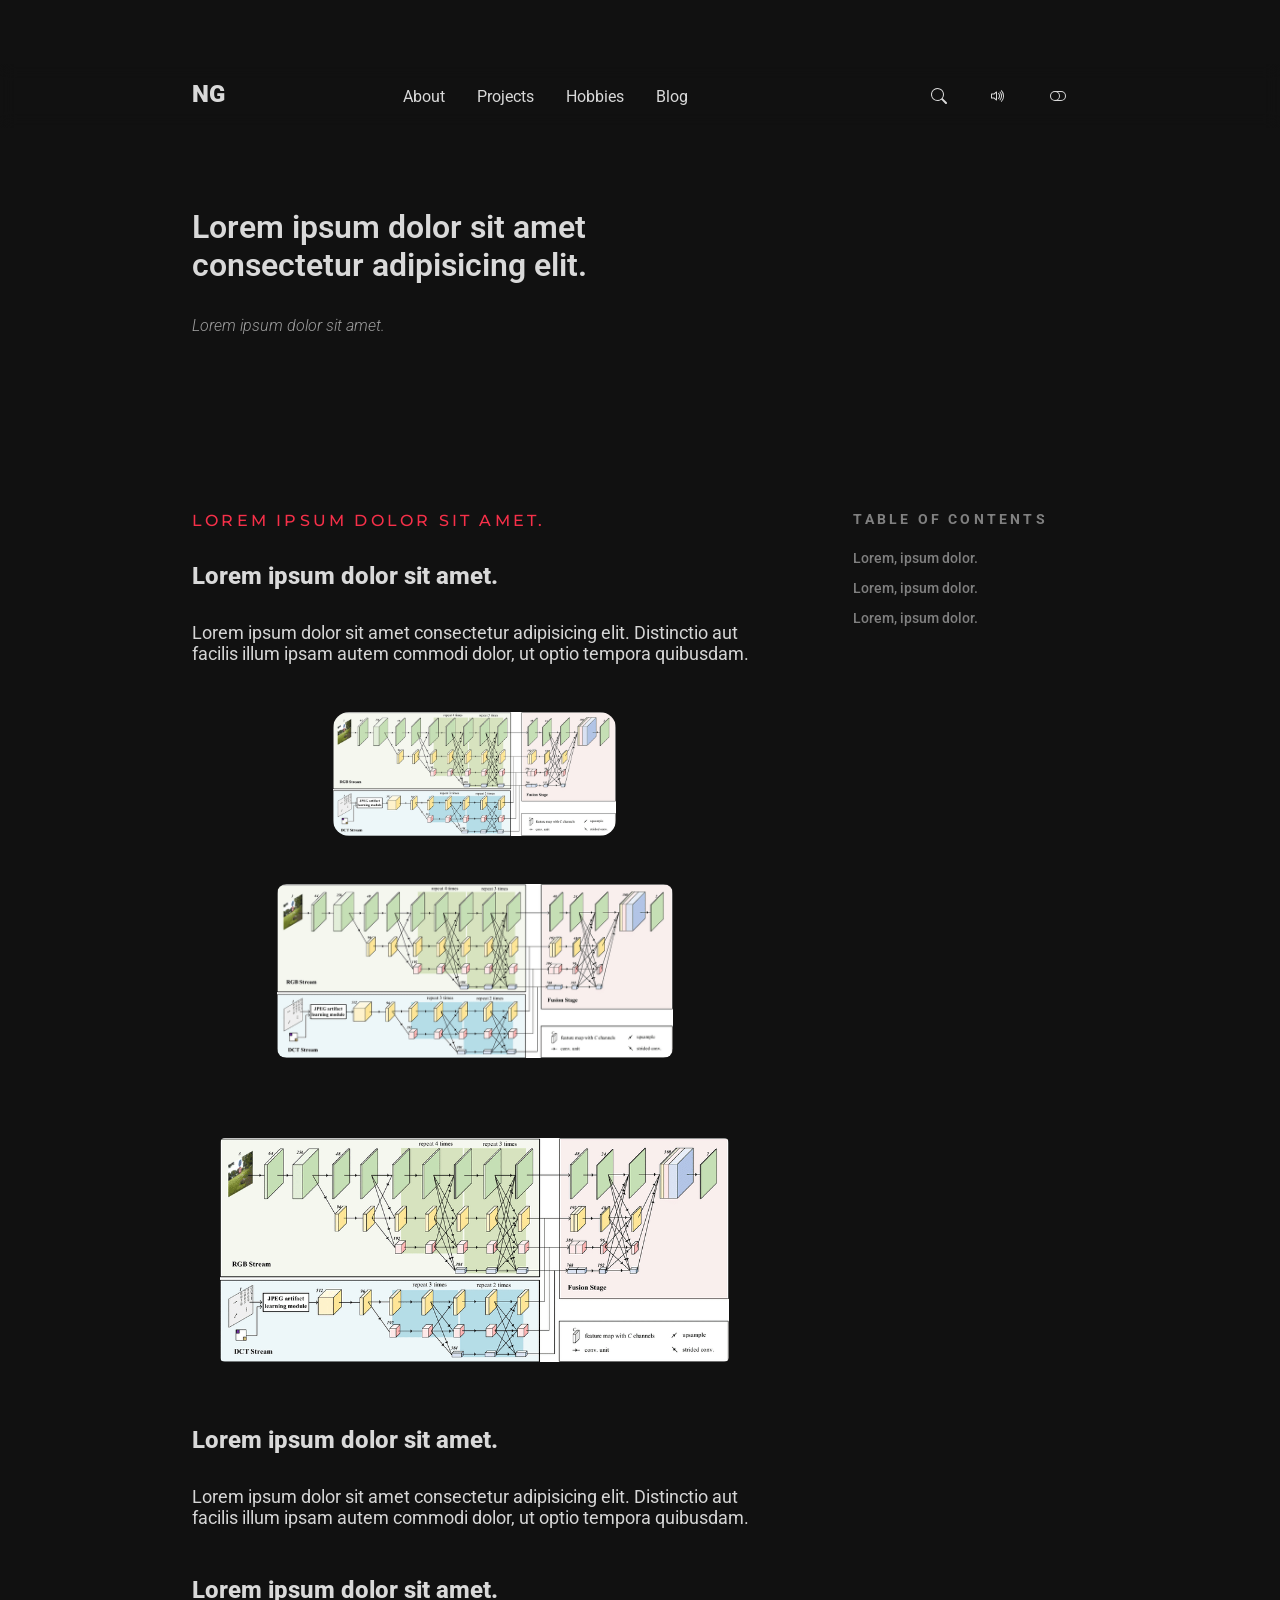
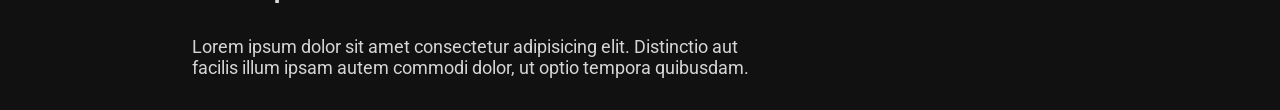
<file: pages/about/about-me.html>
<!doctype html>
<html lang="en">
  <head>
    <meta charset="UTF-8" />
    <meta name="viewport" content="width=device-width, initial-scale=1.0" />
    <title>3D reconstruction</title>
    <link rel="preconnect" href="https://fonts.googleapis.com" />
    <link rel="preconnect" href="https://fonts.gstatic.com" crossorigin />
    <link rel="preconnect" href="https://fonts.googleapis.com" />
    <link rel="preconnect" href="https://fonts.gstatic.com" crossorigin />
    <link
      href="https://fonts.googleapis.com/css2?family=Montserrat:ital,wght@0,100..900;1,100..900&family=Roboto:ital,wght@0,100..900;1,100..900&display=swap"
      rel="stylesheet"
    />
    <link rel="stylesheet" href="../../index.css" />
  </head>
  <body>
    <div class="nav-container">
      <nav>
        <div class="nav-logo-container">
          <div class="nav-logo">NG</div>
        </div>
        <ul class="nav-main">
          <li><a href="../../pages/about/about-me.html">About</a></li>
          <li><a href="#projects">Projects</a></li>
          <li><a href="../../pages/hobbies/hobbies.html">Hobbies</a></li>
          <li><a href="../../pages/blog/blog-home-page.html">Blog</a></li>
        </ul>
        <ul class="nav-icons">
          <div class="icons search">
            <svg
              xmlns="http://www.w3.org/2000/svg"
              width="16"
              height="16"
              fill="currentColor"
              class="bi bi-search"
              viewBox="0 0 16 16"
            >
              <path
                d="M11.742 10.344a6.5 6.5 0 1 0-1.397 1.398h-.001q.044.06.098.115l3.85 3.85a1 1 0 0 0 1.415-1.414l-3.85-3.85a1 1 0 0 0-.115-.1zM12 6.5a5.5 5.5 0 1 1-11 0 5.5 5.5 0 0 1 11 0"
              />
            </svg>
          </div>
          <div class="icons volume">
            <svg
              xmlns="http://www.w3.org/2000/svg"
              width="16"
              height="16"
              fill="currentColor"
              class="bi bi-volume-up"
              viewBox="0 0 16 16"
            >
              <path
                d="M11.536 14.01A8.47 8.47 0 0 0 14.026 8a8.47 8.47 0 0 0-2.49-6.01l-.708.707A7.48 7.48 0 0 1 13.025 8c0 2.071-.84 3.946-2.197 5.303z"
              />
              <path
                d="M10.121 12.596A6.48 6.48 0 0 0 12.025 8a6.48 6.48 0 0 0-1.904-4.596l-.707.707A5.48 5.48 0 0 1 11.025 8a5.48 5.48 0 0 1-1.61 3.89z"
              />
              <path
                d="M10.025 8a4.5 4.5 0 0 1-1.318 3.182L8 10.475A3.5 3.5 0 0 0 9.025 8c0-.966-.392-1.841-1.025-2.475l.707-.707A4.5 4.5 0 0 1 10.025 8M7 4a.5.5 0 0 0-.812-.39L3.825 5.5H1.5A.5.5 0 0 0 1 6v4a.5.5 0 0 0 .5.5h2.325l2.363 1.89A.5.5 0 0 0 7 12zM4.312 6.39 6 5.04v5.92L4.312 9.61A.5.5 0 0 0 4 9.5H2v-3h2a.5.5 0 0 0 .312-.11"
              />
            </svg>
          </div>
          <div class="icons theme">
            <svg
              xmlns="http://www.w3.org/2000/svg"
              width="16"
              height="16"
              fill="currentColor"
              class="bi bi-toggle-off"
              viewBox="0 0 16 16"
            >
              <path
                d="M11 4a4 4 0 0 1 0 8H8a5 5 0 0 0 2-4 5 5 0 0 0-2-4zm-6 8a4 4 0 1 1 0-8 4 4 0 0 1 0 8M0 8a5 5 0 0 0 5 5h6a5 5 0 0 0 0-10H5a5 5 0 0 0-5 5"
              />
            </svg>
          </div>
        </ul>
      </nav>
    </div>

    <div class="main-container">
      <div class="blog-title">
        Lorem ipsum dolor sit amet consectetur adipisicing elit.
      </div>
      <div class="blog-subtitle">Lorem ipsum dolor sit amet.</div>
      <div class="sidebar-divide-container">
        <div class="blog-content-container">
          <h2 class="blog-subheading">Lorem ipsum dolor sit amet.</h2>
          <h3 id="1" class="blog-subsubheading">Lorem ipsum dolor sit amet.</h3>
          <p class="blog-paragraph">
            Lorem ipsum dolor sit amet consectetur adipisicing elit. Distinctio
            aut facilis illum ipsam autem commodi dolor, ut optio tempora
            quibusdam.
          </p>
          <div class="blog-image-container">
            <img
              src="../../assets/images/catnet.png"
              alt=""
              class="blog-image-small"
            />
          </div>
          <div class="blog-image-container">
            <img
              src="../../assets/images/catnet.png"
              alt=""
              class="blog-image-medium"
            />
          </div>
          <div class="blog-image-container">
            <img
              src="../../assets/images/catnet.png"
              alt=""
              class="blog-image-large"
            />
          </div>
          <h3 id="2" class="blog-subsubheading">Lorem ipsum dolor sit amet.</h3>
          <p class="blog-paragraph">
            Lorem ipsum dolor sit amet consectetur adipisicing elit. Distinctio
            aut facilis illum ipsam autem commodi dolor, ut optio tempora
            quibusdam.
          </p>
          <h3 id="3" class="blog-subsubheading">Lorem ipsum dolor sit amet.</h3>
          <p class="blog-paragraph">
            Lorem ipsum dolor sit amet consectetur adipisicing elit. Distinctio
            aut facilis illum ipsam autem commodi dolor, ut optio tempora
            quibusdam.
          </p>
        </div>
        <div class="sidebar-container">
          <div class="table-of-contents">
            <h3 class="toc-heading">Table Of Contents</h3>
            <ul class="toc-list">
              <a href="#1"><li class="toc-items">Lorem, ipsum dolor.</li></a>
              <a href="#2"> <li class="toc-items">Lorem, ipsum dolor.</li> </a>
              <a href="#3"> <li class="toc-items">Lorem, ipsum dolor.</li> </a>
            </ul>
          </div>
        </div>
      </div>
    </div>
  </body>
</html>
</file>
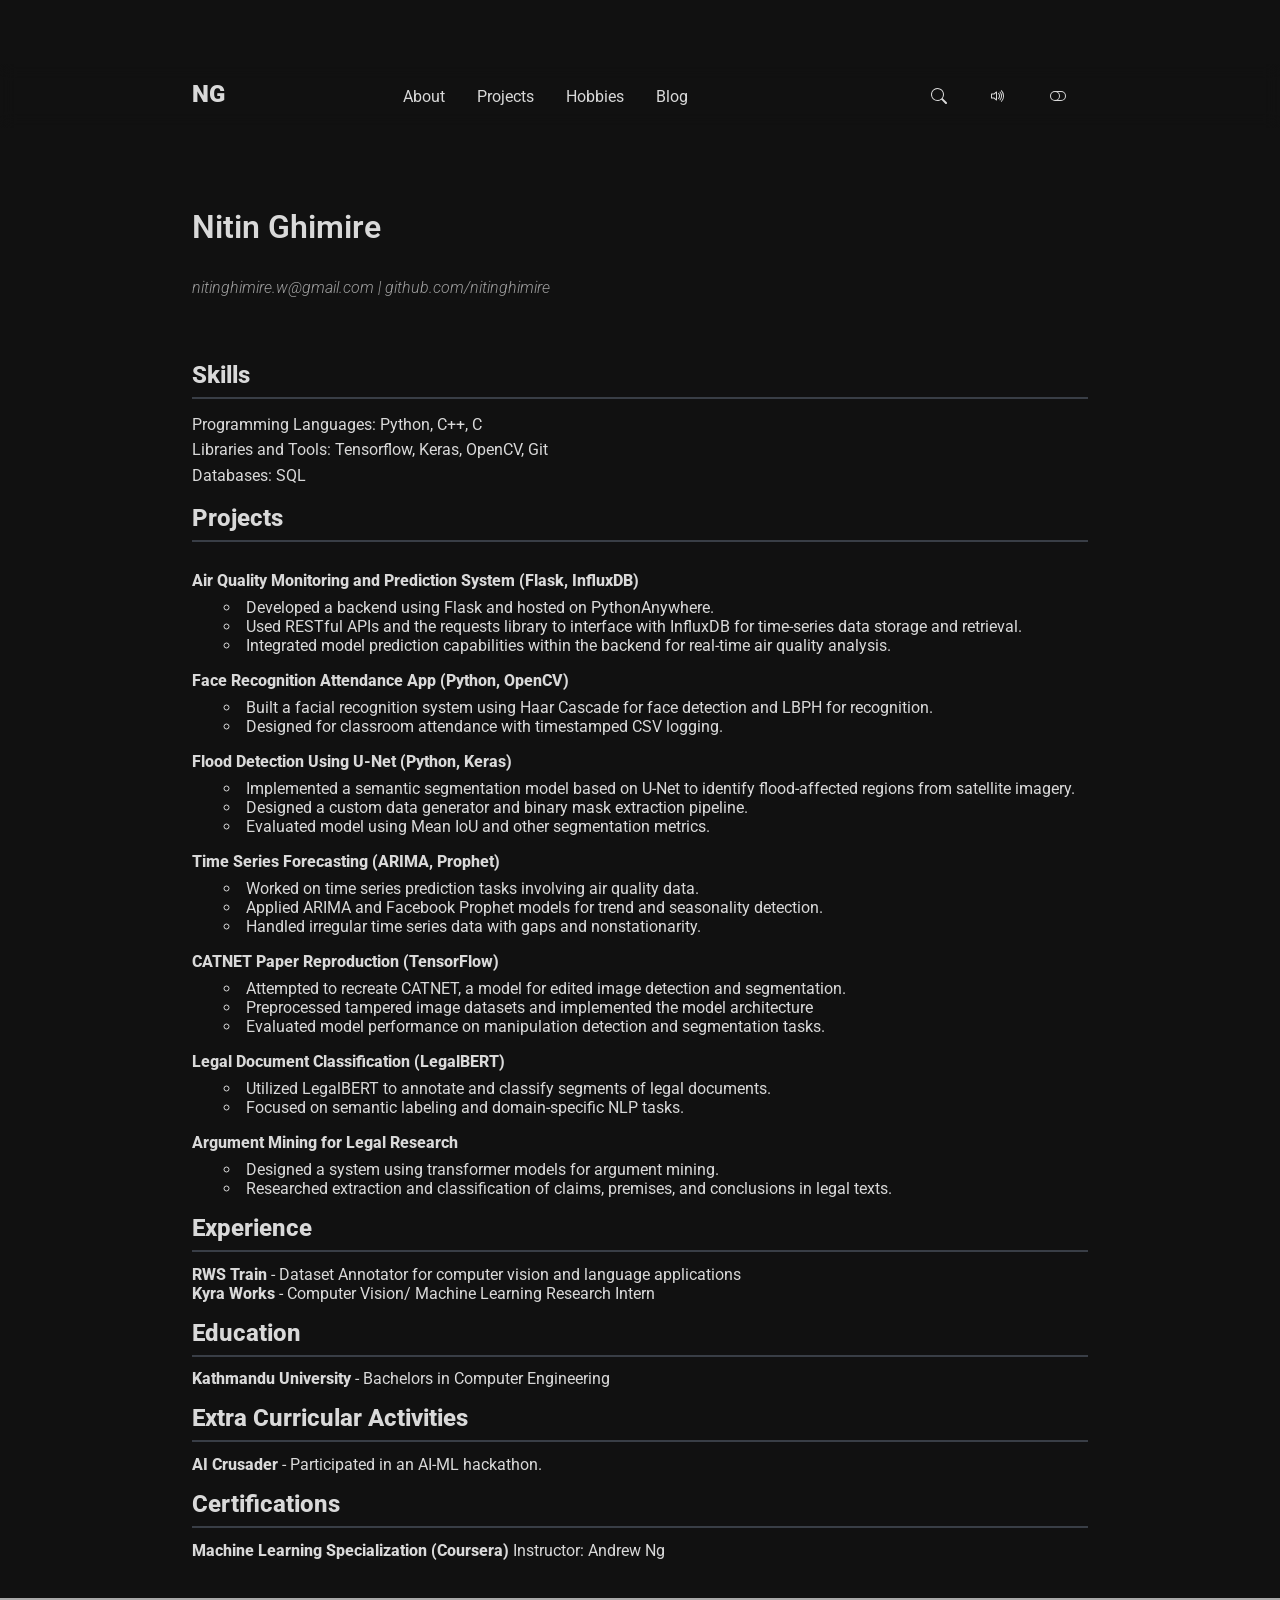
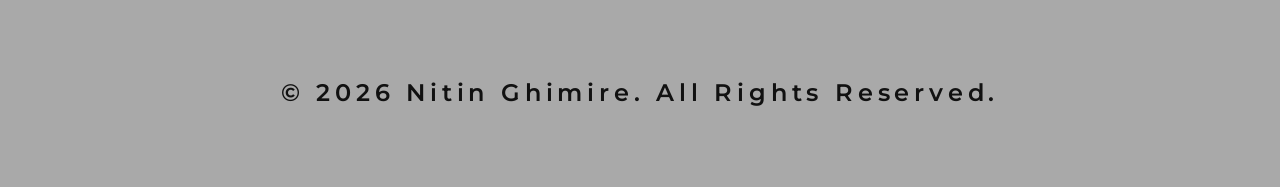
<file: pages/resume/resume.html>
<!doctype html>
<html lang="en">
  <head>
    <meta charset="UTF-8" />
    <meta name="viewport" content="width=device-width, initial-scale=1.0" />
    <title>3D reconstruction</title>
    <link rel="preconnect" href="https://fonts.googleapis.com" />
    <link rel="preconnect" href="https://fonts.gstatic.com" crossorigin />
    <link rel="preconnect" href="https://fonts.googleapis.com" />
    <link rel="preconnect" href="https://fonts.gstatic.com" crossorigin />
    <link
      href="https://fonts.googleapis.com/css2?family=Montserrat:ital,wght@0,100..900;1,100..900&family=Roboto:ital,wght@0,100..900;1,100..900&display=swap"
      rel="stylesheet"
    />
    <link rel="stylesheet" href="../../index.css" />
  </head>
  <body>
    <div class="nav-container">
      <nav>
        <div class="nav-logo-container">
          <div class="nav-logo">NG</div>
        </div>
        <ul class="nav-main">
          <li><a href="../../pages/about/about-me.html">About</a></li>
          <li><a href="#projects">Projects</a></li>
          <li><a href="../../pages/hobbies/hobbies.html">Hobbies</a></li>
          <li><a href="../../pages/blog/blog-home-page.html">Blog</a></li>
        </ul>
        <ul class="nav-icons">
          <div class="icons search">
            <svg
              xmlns="http://www.w3.org/2000/svg"
              width="16"
              height="16"
              fill="currentColor"
              class="bi bi-search"
              viewBox="0 0 16 16"
            >
              <path
                d="M11.742 10.344a6.5 6.5 0 1 0-1.397 1.398h-.001q.044.06.098.115l3.85 3.85a1 1 0 0 0 1.415-1.414l-3.85-3.85a1 1 0 0 0-.115-.1zM12 6.5a5.5 5.5 0 1 1-11 0 5.5 5.5 0 0 1 11 0"
              />
            </svg>
          </div>
          <div class="icons volume">
            <svg
              xmlns="http://www.w3.org/2000/svg"
              width="16"
              height="16"
              fill="currentColor"
              class="bi bi-volume-up"
              viewBox="0 0 16 16"
            >
              <path
                d="M11.536 14.01A8.47 8.47 0 0 0 14.026 8a8.47 8.47 0 0 0-2.49-6.01l-.708.707A7.48 7.48 0 0 1 13.025 8c0 2.071-.84 3.946-2.197 5.303z"
              />
              <path
                d="M10.121 12.596A6.48 6.48 0 0 0 12.025 8a6.48 6.48 0 0 0-1.904-4.596l-.707.707A5.48 5.48 0 0 1 11.025 8a5.48 5.48 0 0 1-1.61 3.89z"
              />
              <path
                d="M10.025 8a4.5 4.5 0 0 1-1.318 3.182L8 10.475A3.5 3.5 0 0 0 9.025 8c0-.966-.392-1.841-1.025-2.475l.707-.707A4.5 4.5 0 0 1 10.025 8M7 4a.5.5 0 0 0-.812-.39L3.825 5.5H1.5A.5.5 0 0 0 1 6v4a.5.5 0 0 0 .5.5h2.325l2.363 1.89A.5.5 0 0 0 7 12zM4.312 6.39 6 5.04v5.92L4.312 9.61A.5.5 0 0 0 4 9.5H2v-3h2a.5.5 0 0 0 .312-.11"
              />
            </svg>
          </div>
          <div class="icons theme">
            <svg
              xmlns="http://www.w3.org/2000/svg"
              width="16"
              height="16"
              fill="currentColor"
              class="bi bi-toggle-off"
              viewBox="0 0 16 16"
            >
              <path
                d="M11 4a4 4 0 0 1 0 8H8a5 5 0 0 0 2-4 5 5 0 0 0-2-4zm-6 8a4 4 0 1 1 0-8 4 4 0 0 1 0 8M0 8a5 5 0 0 0 5 5h6a5 5 0 0 0 0-10H5a5 5 0 0 0-5 5"
              />
            </svg>
          </div>
        </ul>
      </nav>
    </div>

    <div class="main-container">
      <div class="blog-title">Nitin Ghimire</div>
      <div class="blog-subtitle" style="margin-bottom: 1rem">
        nitinghimire.w@gmail.com |
        <a href="https://github.com/nitinghimire">github.com/nitinghimire</a>
      </div>
      <div class="sidebar-divide-container" style="margin-top: 3rem">
        <div class="blog-content-container">
          <!-- <h2 class="blog-subheading">Lorem ipsum dolor sit amet.</h2> -->
          <h3 class="blog-subsubheading">Skills</h3>
          <hr class="resume-divider" />
          <ul class="resume-list">
            <li>Programming Languages: Python, C++, C</li>
            <li>Libraries and Tools: Tensorflow, Keras, OpenCV, Git</li>
            <li>Databases: SQL</li>
          </ul>
          <h3 class="blog-subsubheading">Projects</h3>
          <hr class="resume-divider" />
          <h4 class="resume-subsubheading">
            Air Quality Monitoring and Prediction System (Flask, InfluxDB)
          </h4>
          <ul class="point-list">
            <li>
              Developed a backend using Flask and hosted on PythonAnywhere.
            </li>
            <li>
              Used RESTful APIs and the requests library to interface with
              InfluxDB for time-series data storage and retrieval.
            </li>
            <li>
              Integrated model prediction capabilities within the backend for
              real-time air quality analysis.
            </li>
          </ul>

          <h4 class="resume-subsubheading">
            Face Recognition Attendance App (Python, OpenCV)
          </h4>
          <ul class="point-list">
            <li>
              Built a facial recognition system using Haar Cascade for face
              detection and LBPH for recognition.
            </li>
            <li>
              Designed for classroom attendance with timestamped CSV logging.
            </li>
          </ul>

          <h4 class="resume-subsubheading">
            Flood Detection Using U-Net (Python, Keras)
          </h4>
          <ul class="point-list">
            <li>
              Implemented a semantic segmentation model based on U-Net to
              identify flood-affected regions from satellite imagery.
            </li>
            <li>
              Designed a custom data generator and binary mask extraction
              pipeline.
            </li>
            <li>
              Evaluated model using Mean IoU and other segmentation metrics.
            </li>
          </ul>

          <h4 class="resume-subsubheading">
            Time Series Forecasting (ARIMA, Prophet)
          </h4>
          <ul class="point-list">
            <li>
              Worked on time series prediction tasks involving air quality data.
            </li>
            <li>
              Applied ARIMA and Facebook Prophet models for trend and
              seasonality detection.
            </li>
            <li>
              Handled irregular time series data with gaps and nonstationarity.
            </li>
          </ul>

          <h4 class="resume-subsubheading">
            CATNET Paper Reproduction (TensorFlow)
          </h4>
          <ul class="point-list">
            <li>
              Attempted to recreate CATNET, a model for edited image detection
              and segmentation.
            </li>
            <li>
              Preprocessed tampered image datasets and implemented the model
              architecture
            </li>
            <li>
              Evaluated model performance on manipulation detection and
              segmentation tasks.
            </li>
          </ul>

          <h4 class="resume-subsubheading">
            Legal Document Classification (LegalBERT)
          </h4>
          <ul class="point-list">
            <li>
              Utilized LegalBERT to annotate and classify segments of legal
              documents.
            </li>
            <li>Focused on semantic labeling and domain-specific NLP tasks.</li>
          </ul>

          <h4 class="resume-subsubheading">
            Argument Mining for Legal Research
          </h4>
          <ul class="point-list">
            <li>
              Designed a system using transformer models for argument mining.
            </li>
            <li>
              Researched extraction and classification of claims, premises, and
              conclusions in legal texts.
            </li>
          </ul>

          <h3 class="blog-subsubheading">Experience</h3>
          <hr class="resume-divider" />
          <h4 class="resume-subsubheading" style="display: inline">
            RWS Train
          </h4>
          - Dataset Annotator for computer vision and language applications
          <br />
          <h4 class="resume-subsubheading" style="display: inline">
            Kyra Works
          </h4>
          - Computer Vision/ Machine Learning Research Intern

          <h3 class="blog-subsubheading">Education</h3>
          <hr class="resume-divider" />
          <h4 class="resume-subsubheading" style="display: inline">
            Kathmandu University
          </h4>
          - Bachelors in Computer Engineering

          <h3 class="blog-subsubheading">Extra Curricular Activities</h3>
          <hr class="resume-divider" />
          <h4 class="resume-subsubheading" style="display: inline">
            AI Crusader
          </h4>
          - Participated in an AI-ML hackathon.

          <h3 class="blog-subsubheading">Certifications</h3>
          <hr class="resume-divider" />
          <h4 class="resume-subsubheading" style="display: inline">
            Machine Learning Specialization (Coursera)
          </h4>
          Instructor: Andrew Ng
        </div>
      </div>
    </div>
    <br /><br />
    <footer style="background-color: darkgray">
      &copy; 2026 Nitin Ghimire. All Rights Reserved.
    </footer>
  </body>
</html>
</file>
<file: index.css>
/* Reset */
*{
    margin: 0px;
    padding: 0px;
    scrollbar-width: none;
    /* overflow: hidden; */
}
/* css variables */
:root{
    /* color */
    --background-color: rgb(17, 17, 17);
    --midground-color: #393E46;
    --lighter-midground-color: #d5d5d5;
    --foreground-color: #00ADB5 ;
    --highlight-color: #EEEEEE;
    --text-color: #d9d9d9;

    /* the blog/project pages section */
    /* THE FIRE PALETTE  */
    --foreground-red:#F63049;
    --midground-red:#D02752;
    --background--red:#8A244B;
    --midnight-red:#111F35;

    /* Typography*/
    --roboto: "Roboto",sans-serif;
    --montserrat: "Montserrat",sans-serif;

}
 
 /* 
:first-child
:last-child
:empty

::marker
::first-letter
::first-line
::selection */

/* Body bgcolor and font */
body{
    background-color: var(--background-color);
    color: var(--text-color);
    font-family: var(--roboto);
}

/* Nav container to push everything in the middle */
.nav-container{
    display: flex;
    justify-content: space-around;
    margin-top: 4rem;
    position: sticky;
    top: 0px;
    backdrop-filter: blur(0.5rem);
    z-index: 5;
}
/* The nav section starts here*/
nav{
    max-width: 70%;
    display: flex;
    position: sticky;
    flex: 1;
    margin: 1rem;
    justify-content: space-around;
    align-items: center;
}

ul{
    display: flex;
}

li{
    list-style-type: none;
    padding-left: 2rem;
}

.nav-logo{
    height: 2rem;
    width: 2rem;
    font-weight: 900;
    font-size: 1.5rem;
}

.nav-icons {
    flex: 1;
    justify-content: space-around;
}
.nav-icons>.icons{
    display: flex;
    justify-content: center;
    align-items: center;
    height: 2rem;
    width: 2rem;
    /* background-color: grey;
    border-radius: 0.2rem; */
}

.nav-logo-container{
    flex: 1;
    justify-content:center;
    align-items: center;
} 


.nav-main{
    display: flex;
    justify-content: flex-start;
    flex:3;
}
/* Navigation sections ends here */

/* Main container to push content inside the main section */

.main-container {
    max-width: 70%;
    margin: auto;
}

/* hero section starts here*/
.hero{
    margin-top: 3rem;
    margin-bottom: 6rem;
    padding: 2rem;
    display: flex;
    flex-direction: row-reverse;
    justify-content: space-around;
    align-items: start;
    gap: 1rem;
    /* background-color: lightgrey; */
}
.hero> .css-image {
    position: relative;
}

/* hero section rotating border */
.border-animation {
    position: absolute;
    top: -0.35rem;
    left: -0.35rem;
    width: 20rem;
    height: 20rem;
    border-radius: 50%;
    border-color: var(--foreground-color);
    border-width: 0.7rem;
    border-style:dashed;
    animation-duration: 3s;
    animation-timing-function:cubic-bezier(0.075, 0.82, 0.165, 1);
    animation-name: rotating-border;
    animation-delay: 0ms;
    animation-iteration-count: infinite;
    animation-direction: alternate;
}

@keyframes rotating-border{
    from{
        transform-origin: center;
        transform: rotate(0deg);
        border-color: var(--midground-color);
        border-style: dashed;
        /* border-width: 0.5rem; */
        }
    50% {
        transform-origin: center;
            transform: rotate(180deg);
            border-color: var(--foreground-color);
            border-style: solid;
            /* border-width: 0.8rem;    */
         }
    to{
        transform-origin: center;
        transform: rotate(360deg);
        border-color: var(--midground-color);
        border-style: dashed;
        /* border-width: 0.5rem;    */
     }
}

.hero > .css-image > img{
    height: 20rem;
    width: 20rem;
    padding: 5px;
    border-radius: 50%;
}

.hero>.about-me-section{
    text-align: right;
    max-width: 40%;
}

.about-me-section>h2{
    position: relative;
    font-size: 3rem;
    font-weight: 900;
}

/* "smile and wave boys" - skipper */
.about-me-section>h2>span.wave{
    position: absolute;
    top: -0.5rem;
    left: 1rem;
    animation-duration: 400ms, 10000000ms;
    animation-name: hand-wave, remove-hand;
    animation-iteration-count: 3, infinite;
    animation-direction: reverse;
    animation-timing-function:linear;
    animation-delay: 0.5s, 3s;
}

@keyframes hand-wave {
    from {
        transform-origin: bottom center;
        transform:   rotate(0deg) scale(1);
    }

    25%{
        transform-origin: bottom center;
        transform:  rotate(30deg) scale(1.05);
    }

    50%{
        transform-origin: bottom center;
        transform:  rotate(0deg) scale(1);
    }

    75%{
        transform-origin: bottom center;
        transform: rotate(-30deg) scale(1.05);
    }
    to {
        transform-origin: bottom center;
        transform:  rotate(0deg) scale(1);
    }
}

@keyframes remove-hand{
    from{
        display: none;
    }

    to{
display: none;
    }
}

/* hero section ends here*/

/* project section starts here */
.project-heading{
    color: var(--background-color);
    text-align: center;
    padding: 2rem;
    font-family: var(--montserrat);
    font-size: 3rem;
    font-weight: 900;
}
section.project-section{
    /* background: linear-gradient(var(--background-color) 0%,var(--midground-color) 40%,var(--midground-color) 60%,var(--background-color) 100%); */
    /* background: linear-gradient(180deg in oklab, var(--background-color), var(--midground-color),var(--background-color)); */
    background-color: var(--lighter-midground-color);
    padding-bottom: 2rem;
    font-family: var(--montserrat);
    color: var(--text-color);
}

a,a.card-link:link, a.card-link:hover, a.card-link:visited{
    text-decoration: none;
    color: var(--text-color);
}

section.project-section .card{
    animation-name: fade-in-animation;
    animation-timing-function: ease-in;
    animation-delay: 0ms;
    animation-timeline: view(block 100px 0%);
}

@keyframes fade-in-animation{
    from{
        transform: translateY(150px);
        opacity: 10%;
    }
    
    50%{
    transform: translateY(0px);
        opacity: 100%;
    }

    to{
        transform: translateY(0px);
    }
}

div.card-container{
    margin-top: 2rem;
    margin-bottom: 5rem;
    max-width: 90%;
    margin: auto;
    display: flex;
    justify-content: space-around;
    flex-wrap: wrap;
    gap: 2rem;
}
div.card{
    display: flex;
    background:linear-gradient(45deg,var(--midground-color),var(--background-color));
    flex-direction: column;
    border-radius: 40px;
    max-width: 300px;
    justify-content: flex-start;
    align-items: center;
}

div.card:hover{
    animation-timing-function: ease-in;
    animation-duration: 500ms;
    animation-name: levitate;
    animation-iteration-count: 1;
    animation-delay: 0ms;
    cursor:pointer;
    transform: translateY(-10px);
}

div.card:active, div.outline-card:active{
    opacity: 70%;
}

@keyframes levitate{
    from{
        transform: translateY(0px);
    }
    50%{
        transform: translateY(-10px);
    }
    /* to{
        transform: translateY(0px);
    } */
}

.card> img.card-image{
    width: 100%;
    max-height: max(150px, 50%);
    object-fit: cover;
    border-top-left-radius: inherit;
    border-top-right-radius: inherit;
    filter: grayscale(40%);
    /* background-blend-mode: multiply; */
    /* mix-blend-mode: hard-light; */
    /* background-color: black; */
}

.card>.card-text-content{
    max-height: max(100px,50%);
    text-align: center;
}
.card>.card-text-content>*{
    padding: 0.3rem;
    margin: 0.3rem;
}

.card-text-content>.card-heading{
    text-transform: capitalize;
    font-size: 1.3rem;
}

.card-text-content> .card-content{
    font-size: 1rem;
    font-weight: 600;
}
/* Project Section ends here */

/* Resume section */
section.resume{
    position: relative;
    display: flex;
    text-align: center;
    justify-content: space-between;
    padding: 2rem;
    
}

.resume-ad{
    z-index: 1;
    position: absolute;
    left: -5rem;
    top: 1rem;
    background-color: var(--lighter-midground-color);
    color: var(--background-color);
    font-weight: 500;
    padding: 3rem;
    max-width: 10rem;
    border-radius: 1rem 1rem 1rem 0rem;
    animation-name: inner-circle;
    animation-timing-function: ease-in;
    animation-timeline: view(block auto auto);
}

@keyframes inner-circle{
    from{
        transform-origin: bottom left;
        transform: rotate(-30deg) translate(-5rem,0rem);
    }

    25%{
        transform-origin: bottom left;
        transform: rotate(-15deg) translate(3rem, 0rem);
    }
    45% {
        transform-origin: bottom left;
        transform: rotate(3deg) translate(6rem, 0rem);
    }
    50% {
        transform-origin: bottom left;
        transform: rotate(0deg) translate(6rem, 0rem);
    }
    to{
        transform-origin: bottom left;
            transform: rotate(0deg) translate(6rem, 0rem);
    }
}

a>.resume-ad-image{
    position: absolute;
    width: 5rem;
    height: 5rem;
    right: 5rem;
    filter: drop-shadow(0px 0px 20px var(--foreground-color));
    animation-timing-function: ease-in-out;
    animation-name: hover-in-place;
    animation-duration: 3s, 5s;
    animation-iteration-count: infinite;
    animation-direction: alternate;
}

.resume-scroll-sparkles{
    position: absolute;
    right: 5rem;
    clip-path: polygon(50% 0%,
                60% 40%,
                100% 50%,
                60% 60%,
                50% 100%,
                40% 60%,
                0% 50%,
                40% 40%);
    width: 5px;
    height: 5px;
    background-color: var(--foreground-color);
    color: var(--foreground-color);
    animation-timing-function: ease-in-out;
    animation-name: hover-in-place, random-sparkle;
    animation-duration: 3s, 1000ms;
    animation-iteration-count: infinite;
    animation-direction: alternate;
    animation-delay: 0ms,500ms;
}

@keyframes hover-in-place{
from{
    transform: translate(0px, 0px);
    filter: drop-shadow(0px 0px 5px var(--foreground-color));
}

50%{
    transform: translate(0px, 10px);
    filter: drop-shadow(0px 0px 15px var(--foreground-color));
}

to{
    transform: translate(0px, 0px);
    filter: drop-shadow(0px 0px 5px var(--foreground-color));
}
}

@keyframes random-sparkle{
    from{
        opacity: 0%;
    }

    to{
        opacity: 100%;
    }
}


span{
    padding: 0.6rem;
}
 /* div.wave-text > *{
    font-size: 3.5rem;
    font-family: var(--montserrat);
    font-weight: 900;
    display: inline-flex;
    max-width: inherit;
    animation-duration: 500ms;
    animation-name: text-wave;
    animation-timing-function: linear;
    animation-iteration-count: infinite;
    animation-direction: alternate;
    animation-delay: 0ms;
}

@keyframes text-wave{
    from{
        color: #00ADB5;
        transform: translateY(0px);
    }

    to{
        color: #393E46;
        transform: translateY(20px);
    }
} */

div.wave-text>* {
    font-size: 3.5rem;
    font-family: var(--montserrat);
    font-weight: 900;
    display: inline-flex;
    max-width: inherit;
    animation-duration: 500ms;
    animation-name: text-wave;
    animation-timing-function: linear;
    animation-iteration-count: infinite;
    animation-direction: alternate;
    animation-delay: 0ms;
}

@keyframes text-wave {
    from {
        color: var(--midnight-red);
    }
    33%{
        color: var(--background--red) ;
    }

    66%{
        color: var(--midground-red);
    }

    to {
        color: var(--foreground-red);
    }
}
/* Resume section enmds here */

/* minor project sections starts here */
.minor-projects{
    max-width: 75%;
    margin: auto;
    padding: 4rem;
    display: flex;
    flex-wrap: wrap;
    justify-content: center;
}
.minor-project-heading{
    text-align: center;
    margin-top: 3rem;
    font-family: var(--montserrat);
    font-size: 2rem;
    font-weight: 800;
    letter-spacing: 0.2rem;
}
div.outline-card{
    border: 2px solid var(--highlight-color);
    border-radius: 10px;
    display: flex;
    flex-direction: column;
    justify-content: center;
    align-items: center;
    max-width: 300px;
    min-width: 250px;
    min-height: 200px;
    padding: 1rem;
    margin: 1rem;
    text-align: center;
}

.outline-card:hover{
    /* box-shadow: 0px 10px var(--highlight-color); */
    animation-timing-function:ease-in;
    animation-duration: 400ms;
    animation-name: slow-box-shadow, levitate;
    animation-iteration-count: 1;
    animation-delay: 0ms;
    transform: translateY(-10px);
    cursor: pointer;
}

@keyframes slow-box-shadow{
    from{
        box-shadow: 0px 0px var(--highlight-color);
    }
    25%{
        box-shadow: 0px 5px var(--highlight-color);
    }
    50% {
        box-shadow: 0px 10px var(--highlight-color);
    }
    75% {
        box-shadow: 0px 5px var(--highlight-color);
    }
    to{
        box-shadow: 0px 0px var(--highlight-color);
    }
}

div.outline-card>img.outline-card-image{
    height: 5rem;
    width: 5rem;
}

.outline-card-heading, .outline-card-content{
    padding: 0.2rem;
}
/* minor project section ends here */

/* hobbies section starts here */
section.hobbies{
    display: flex;
    flex-direction: column;
    padding: 1rem;
    margin: 3rem 0rem;
}

h2.hobbies-heading{
    /* text-align: center; */
    margin-top: 4rem;
    font-family: var(--montserrat);
    font-size: 2rem;
    font-weight: 700;
    margin: 1rem 0rem;
    align-self: center;
}

h3.hobbies-subheading{
    text-align: left;
    align-self: flex-start;
    margin: 2rem 0rem;
}

.platformer-game-image{
    width: 100%;
    height: auto;
}
/* hobbies section ends here */

/* Fpooter starts here*/
footer{
    text-align: center;
    padding: 5rem;
    background-color: #d9d9d9;
    color: var(--background-color);
    font-family: var(--montserrat);
    font-size: 1.5rem;
    font-weight: 600;
    letter-spacing: 0.3rem;
}
/* footer ends ehre */

/* Media Query */
@media (width<=1000px){
    
        .main-container,nav {
            flex: 1;
            max-width: 80%;
        }

}

@media (width<= 750px){
    .main-container, nav {
            flex: 1;
            max-width: 85%;
        }
    .nav-main{
            display: none;
        }

    .hero{
        flex-direction: column;
        align-items: center;
        gap: 2rem;
    }

    .hero>.css-image>img {
        height: 15rem;
        width: 15rem;
    }

    .hero>.about-me-section {
        text-align: center;
        max-width: 60%;
    }

    .about-me-section>h2 {
        font-size: 2rem;
        font-weight: 900;
    }

    .border-animation {
        width: 15rem;
        height: 15rem;
    border-width: 0.5rem;
    top: -0.25rem;
    left: -0.25rem;
}
}

@media (width<= 500px){
    .main-container,nav {
            flex: 1;
            max-width: 100%;
        }

    .hero>.css-image>img {
        height: 10rem;
        width: 10rem;
    }

    .hero>.about-me-section {
        text-align: center;
        max-width: 80%;
    }

    .about-me-section>h2 {
        font-size: 1.5rem;
        font-weight: 800;
    }

    .border-animation {
        width: 10rem;
        height: 10rem;
        border-width: 0.3rem;
        top: -0.15rem;
        left: -0.15rem;
    }

}


/* Other pages sections start from here*/

/* This is the blog section */

/* Containers and layout css */
.blog-title{
    max-width: 50%;
    margin-top: 5rem;
    font-family: var(--roboto);
    font-weight: 600;
    font-size: 2rem;
}

.blog-subtitle{
    margin-top: 2rem;
    font-family: var(--roboto);
    font-weight: 300;
    opacity: 70%;
    font-style: italic;
}
.sidebar-divide-container{
    display: flex;
    margin-top: 10rem;
    gap: 3rem;
}

.blog-content-container{
    flex: 2;
}

.sidebar-container{
    flex: 1;
}

/* individual content piece style */

.blog-subheading{
    margin-top: 1rem;
    text-transform: uppercase;
    margin-bottom: 1rem;
    font-family: var(--montserrat);
    font-size: 1rem;
    letter-spacing: 0.2rem;
    font-weight: 500;
    color: var(--foreground-red);
}

.blog-subsubheading{
    padding-top: 1rem ;
    padding-bottom: 2rem;
    font-size: 1.5rem;
    font-weight: 800;
}

.blog-paragraph{
    font-size: large;
    color: var(--lighter-midground-color);
    padding-bottom: 2rem;
}

.blog-image-container{
    display: flex;
    justify-content: center;
}

.blog-image-small{
    width: 50%;
    height: auto;
    border-radius: 1rem;
    margin: 1rem;
}

.blog-image-medium{
    width: 70%;
    height: auto;
    border-radius: 0.6rem;
    margin: 2rem;
}

.blog-image-large {
    width: 90%;
    height: auto;
    border-radius: 0.3rem;
    margin: 3rem;
}

.table-of-contents{
    padding-left: 2rem;
    display: flex;
    flex-direction: column;
    align-items: start;
    position: sticky;
    top: 100px;

}

.toc-heading{
    font-size: 0.9rem;
    padding: 1rem;
    color: grey;
    letter-spacing: 0.2rem;
    text-transform: uppercase;
}

.toc-list{
    display: flex;
    flex-direction: column;
    align-items: start;
}

.toc-items{
    padding: 0.4rem 1rem;
    color: grey;
    font-weight: 500;
    font-size: 0.9rem;
}

hr.resume-divider{
    border: none;
    margin: 0.8rem 0rem;
    margin-top: -1.5rem;
    border-top: 2px solid var(--midground-color);
}

ul.resume-list{
    list-style: none;
    display: block;
    padding: none;
}

ul.resume-list>li{
    padding: 0.2rem 0rem;
}

ul.point-list {
    list-style: circle inside;
    display: block;
}
ul.point-list>li{
    list-style: inherit;
}

.resume-subsubheading {
    padding-top: 1rem;
    padding-bottom: 0.5rem;
    font-size: 1rem;
    font-weight: 800;
}
/* blog page style ends */
</file>
